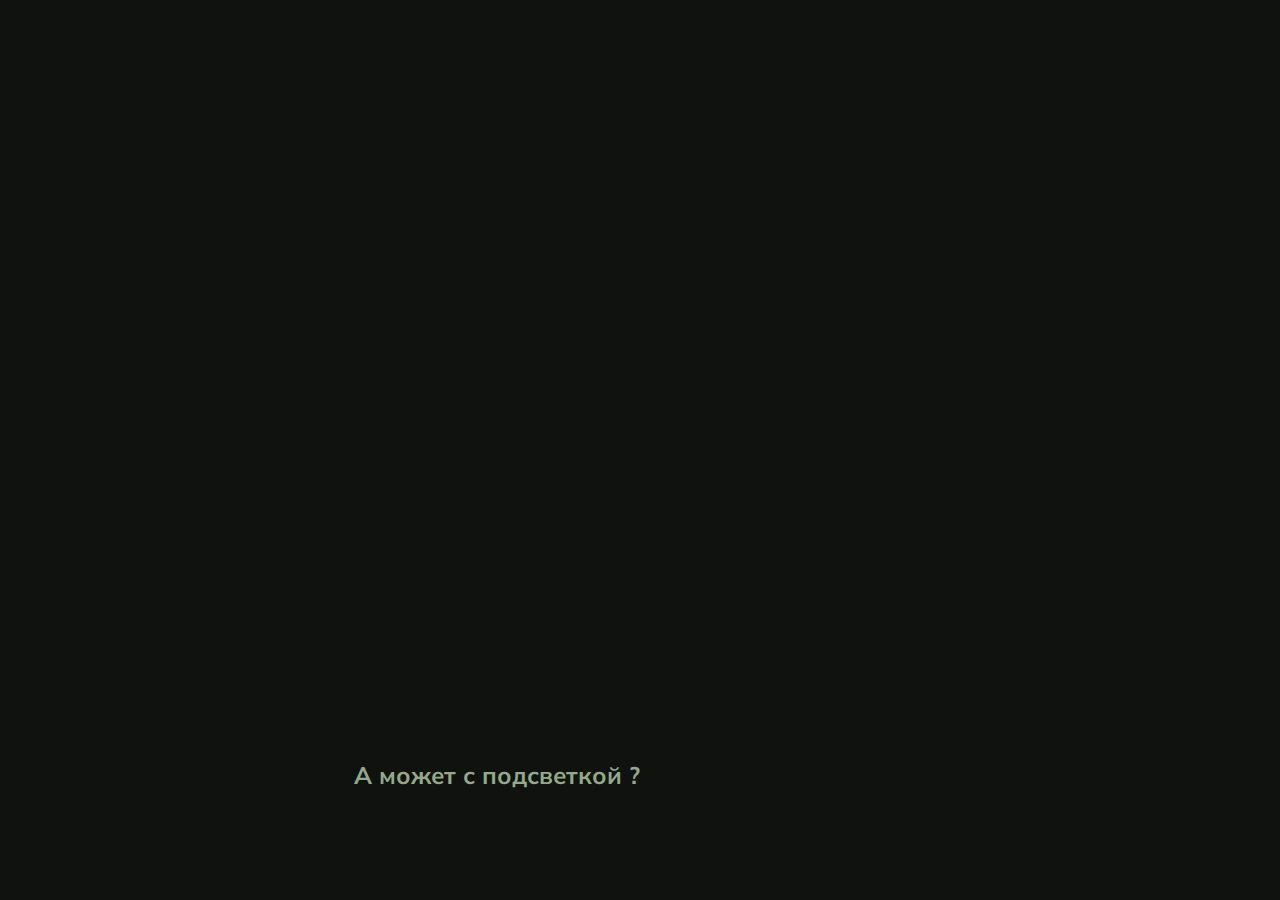
<file: 01-cards-sources/index.html>
<!DOCTYPE html>
<html lang="ru">
<head>
  <meta charset="UTF-8" />
  <meta name="viewport" content="width=device-width, initial-scale=1.0" />
  <link rel="stylesheet" href="styles.css" />
  <title>Карточки Рабочие места</title>
</head>
<body>
<div class="container">
  <div
      class="slide"
      style="background-image: url('https://images.unsplash.com/photo-1498050108023-c5249f4df085?ixid=MnwxMjA3fDB8MHxwaG90by1wYWdlfHx8fGVufDB8fHx8&ixlib=rb-1.2.1&auto=format&fit=crop&w=1052&q=80');"
  >
    <h3>Красивое рабочее место для тебя</h3>
  </div>
  <div
      class="slide"
      style="
          background-image: url('https://images.unsplash.com/photo-1594400344473-cf8b48733c1f?ixid=MnwxMjA3fDB8MHxwaG90by1wYWdlfHx8fGVufDB8fHx8&ixlib=rb-1.2.1&auto=format&fit=crop&w=986&q=80');
        "
  >
    <h3>Белый стиль</h3>
  </div>
  <div
      class="slide"
      style="
          background-image: url('https://images.unsplash.com/photo-1483058712412-4245e9b90334?ixlib=rb-1.2.1&ixid=MnwxMjA3fDB8MHxwaG90by1wYWdlfHx8fGVufDB8fHx8&auto=format&fit=crop&w=1050&q=80');
        "
  >
    <h3>Деревянные элементы</h3>
  </div>
  <div
      class="slide active"
      style="
          background-image: url('https://images.unsplash.com/photo-1614624532983-4ce03382d63d?ixid=MnwxMjA3fDB8MHxwaG90by1wYWdlfHx8fGVufDB8fHx8&ixlib=rb-1.2.1&auto=format&fit=crop&w=1189&q=80');
        "
  >
    <h3>А может с подсветкой ?</h3>
  </div>
  <div
      class="slide"
      style="
          background-image: url('https://images.unsplash.com/photo-1593640495253-23196b27a87f?ixid=MnwxMjA3fDB8MHxwaG90by1wYWdlfHx8fGVufDB8fHx8&ixlib=rb-1.2.1&auto=format&fit=crop&w=1189&q=80');
        "
  >
    <h3>Геймерский стиль</h3>
  </div>
</div>
<script src="app.js"></script>
</body>
</html>
</file>
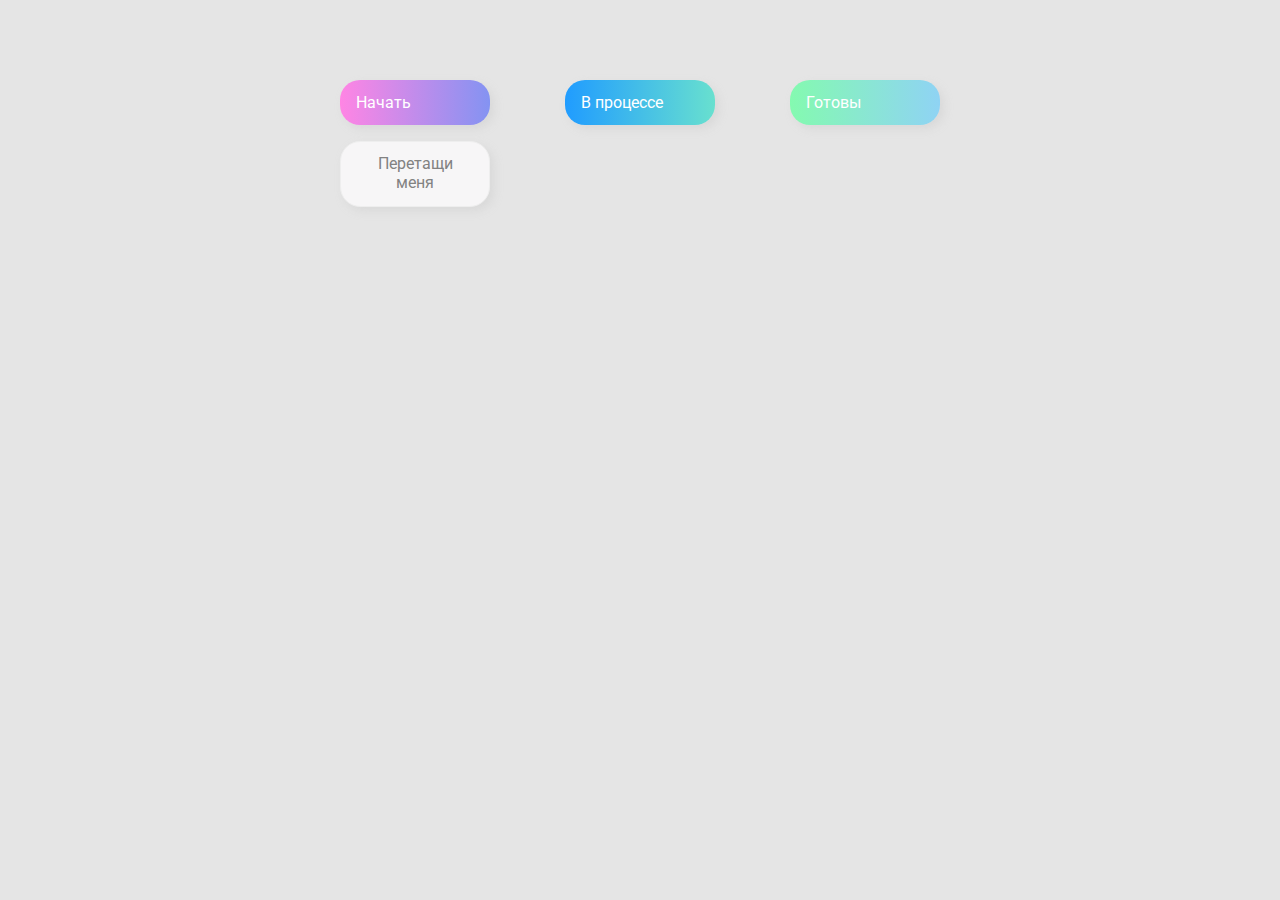
<file: 02-drag-n-drop-sources/index.html>
<!DOCTYPE html>
<html lang="en">
  <head>
    <meta charset="UTF-8" />
    <meta name="viewport" content="width=device-width, initial-scale=1.0" />
    <link rel="stylesheet" href="styles.css" />
    <title>Drag & Drop | Проект 2</title>
  </head>
  <body>
    <div>
      <div class="row">
          <div class="col-header start">Начать</div>
          <div class="col-header progress">В процессе</div>
          <div class="col-header done">Готовы</div>
      </div>

      <div class="row">
        <div class="placeholder">
          <div class="item" draggable="true">Перетащи меня</div>
        </div>
        <div class="placeholder"></div>
        <div class="placeholder"></div>
      </div>
      
    </div>
    <script src="app.js"></script>
  </body>
</html>
</file>
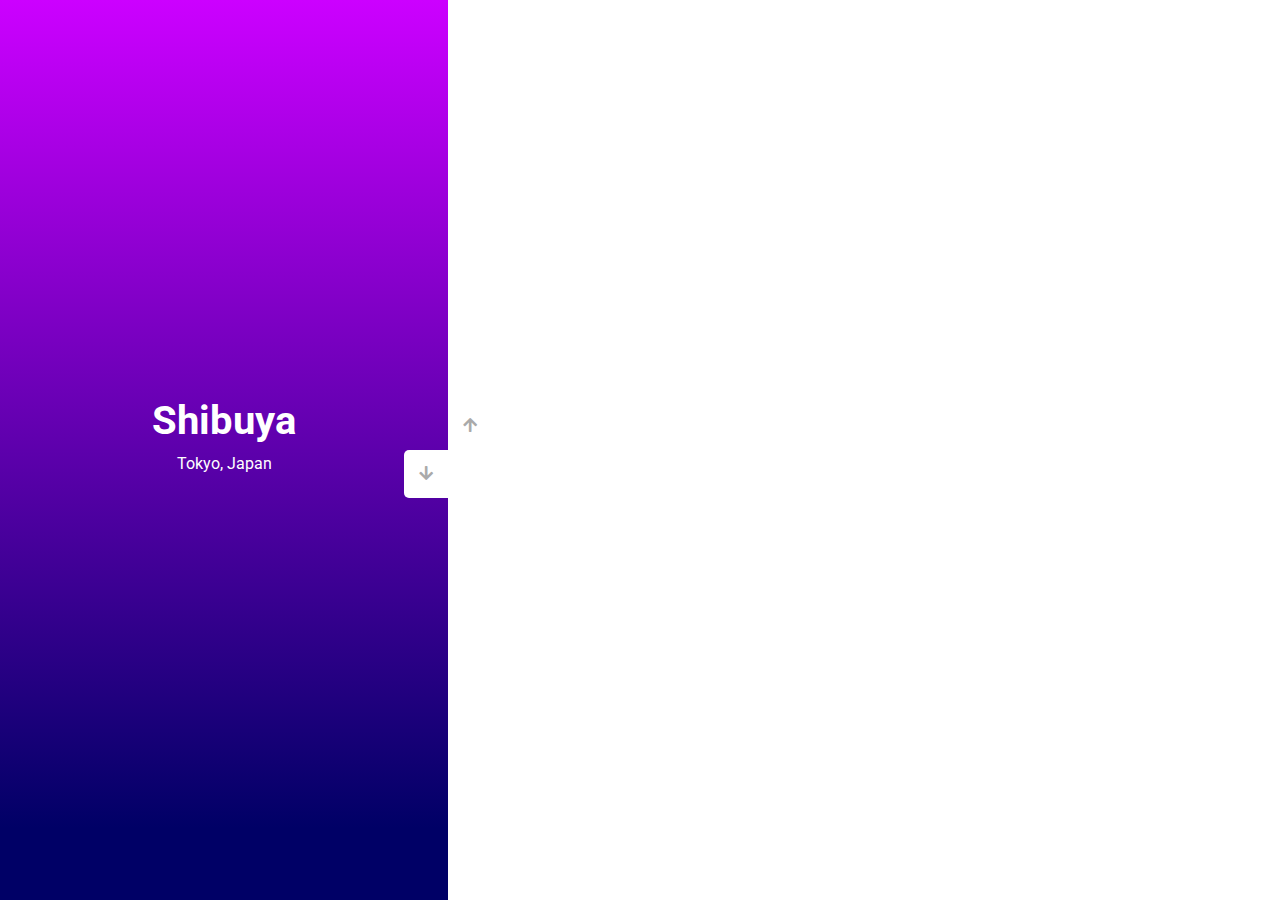
<file: 03-slider-sources/index.html>
<!DOCTYPE html>
<html lang="en">
  <head>
    <meta charset="UTF-8" />
    <meta name="viewport" content="width=device-width, initial-scale=1.0" />
    <link
      rel="stylesheet"
      href="https://cdnjs.cloudflare.com/ajax/libs/font-awesome/5.15.1/css/all.min.css"
    />
    <link rel="stylesheet" href="style.css" />
    <title>Слайдер | Проект 3</title>
  </head>
  <body>
    <div class="container">
      <div class="sidebar">
        <div style="background: linear-gradient(to bottom, #0099ff 0%, #ff9966 100%);">
          <h1>Itsukushima Shrine</h1>
          <p>Hatsukaichi-shi, Japan</p>
        </div>
        <div style="background: linear-gradient(to bottom, #cc0000 0%, #ffffcc 111%);">
          <h1>Fushimi Inari Taisha</h1>
          <p>Kyōto-shi, Japan</p>
        </div>
        <div style="background: linear-gradient(to top, #99ccff 0%, #ff99cc 100%);">
          <h1>Fujiyoshida</h1>
          <p>Japan</p>
        </div>
        <div style="background: linear-gradient(to bottom, #cc00ff 0%, #000066 92%);">
          <h1>Shibuya</h1>
          <p>Tokyo, Japan</p>
        </div>
      </div>
      <div class="main-slide">
        <div
          style="
            background-image: url('https://images.unsplash.com/photo-1573456373835-579c408de263?ixid=MnwxMjA3fDB8MHxwaG90by1wYWdlfHx8fGVufDB8fHx8&ixlib=rb-1.2.1&auto=format&fit=crop&w=1111&q=80');
          "
        ></div>
        <div
          style="
          background-image: url('https://images.unsplash.com/photo-1500214751256-2edf09198988?ixid=MnwxMjA3fDB8MHxwaG90by1wYWdlfHx8fGVufDB8fHx8&ixlib=rb-1.2.1&auto=format&fit=crop&w=1050&q=80');
          "
        ></div>
        <div
          style="
          background-image: url('https://images.unsplash.com/photo-1512301082634-def2ab2627ab?ixlib=rb-1.2.1&ixid=MnwxMjA3fDB8MHxwaG90by1wYWdlfHx8fGVufDB8fHx8&auto=format&fit=crop&w=1050&q=80');
          "
        ></div>
        <div
          style="
          background-image: url('https://images.unsplash.com/photo-1504109586057-7a2ae83d1338?ixid=MnwxMjA3fDB8MHxwaG90by1wYWdlfHx8fGVufDB8fHx8&ixlib=rb-1.2.1&auto=format&fit=crop&w=1190&q=80');
          "
        ></div>
      </div>
      <div class="controls">
        <button class="down-button">
          <i class="fas fa-arrow-down"></i>
        </button>
        <button class="up-button">
          <i class="fas fa-arrow-up"></i>
        </button>
      </div>
    </div>
    <script src="app.js"></script>
  </body>
</html>
</file>
<file: 01-cards-sources/styles.css>
@import url('https://fonts.googleapis.com/css?family=Muli&display=swap'); 

* {
  box-sizing: border-box;
}

body {
  font-family: 'Muli', sans-serif;
  overflow: hidden;
  margin: 0;
  background: #101210;
  height: 100vh;
  display: flex;
  justify-content: center;
  align-items: center;
}

.container {
  width: 100%;
  display: flex;
  padding: 0 20px;
}

.slide {
  height: 80vh; /*80 процентов от видиой части экрана*/
  border-radius: 20px;
  margin: 10px;
  cursor: pointer;
  color: 	#94a88a;
  flex: 1;
  background-size: cover;
  background-position: center;
  background-repeat: no-repeat;
  position: relative;
  transition: all 500ms ease-in-out;
}

.slide h3 {
  position: absolute;
  font-size: 24px;
  bottom: 20px;
  left: 20px;
  margin: 0;
  opacity: 0;
}

.slide.active {
  flex: 10;
}

.slide.active h3{
  opacity: 1;
  transition: opacity 0.3s ease-in 0.4s;
}
</file>
<file: 02-drag-n-drop-sources/styles.css>
@import url('https://fonts.googleapis.com/css?family=Roboto&display=swap');

* {
  box-sizing: border-box;
}

body {
  font-family: 'Roboto', sans-serif;
  background-color: #e5e5e5;
  display: flex;
  padding-top: 5rem;
  justify-content: center;
  overflow: hidden;
  margin: 0;
}

.row {
  display: flex;
  width: 600px;
  justify-content: space-between;
  margin-bottom: 1rem;
}

.col-header {
  width: 150px;
  box-shadow: 4px 4px 9px rgba(198, 198, 198, 0.36);
  border-radius: 20px;
  padding: 0.8rem 1rem;
  color: #fff;
}

.item {
  width: 150px;
  height: 66px;
  border: 1px solid #eee;
  box-shadow: 4px 4px 9px rgba(198, 198, 198, 0.36);
  border-radius: 20px;
  background: #f7f6f7;
  padding: 0.8rem 1rem;
  color: #828282;
  text-align: center;
  cursor: grab;
}

.item:active {
  cursor: grabbing;
}

.placeholder {
  width: 150px;
  height: 66px;
}

.start {
  background: linear-gradient(90deg, #ff85e4 0%, #229efd 179.25%);
}

.progress {
  background: linear-gradient(90deg, #209cff 0%, #68e0cf 100%);
}

.done {
  background: linear-gradient(90deg, #84fab0 0%, #8fd3f4 100%);
}

.hold{
  border: 5px solid #e391db;
}

.hide{
  display: none;
}

.hovered{
  border-top: 2px solid #300b3d;
}
</file>
<file: 03-slider-sources/style.css>
@import url('https://fonts.googleapis.com/css?family=Roboto&display=swap');

* {
  box-sizing: border-box;
  margin: 0;
  padding: 0;
}

body {
  font-family: 'Roboto', sans-serif;
  height: 100vh;
}

.container {
  position: relative;
  overflow: hidden;
  width: 100vw;
  height: 100vh;
}

.sidebar {
  height: 100%;
  width: 35%;
  position: absolute;
  top: 0;
  left: 0;
  transition: transform 0.5s ease-in-out;
}

.sidebar > div {
  height: 100%;
  width: 100%;
  display: flex;
  flex-direction: column;
  align-items: center;
  justify-content: center;
  color: #fff;
}

.sidebar h1 {
  font-size: 40px;
  margin-bottom: 10px;
  margin-top: -30px;
}

.main-slide {
  height: 100%;
  position: absolute;
  top: 0;
  left: 35%;
  width: 65%;
  transition: transform 0.5s ease-in-out;
}

.main-slide > div {
  background-repeat: no-repeat;
  background-size: cover;
  background-position: center center;
  height: 100%;
  width: 100%;
}

button {
  background-color: #fff;
  border: none;
  color: #aaa;
  cursor: pointer;
  font-size: 16px;
  padding: 15px;
}

button:hover {
  color: #222;
}

button:focus {
  outline: none;
}

.container .controls button {
  position: absolute;
  left: 35%;
  top: 50%;
  z-index: 100;
}

.container .controls .down-button {
  transform: translateX(-100%);
  border-top-left-radius: 5px;
  border-bottom-left-radius: 5px;
}

.container .controls .up-button {
  transform: translateY(-100%);
  border-top-right-radius: 5px;
  border-bottom-right-radius: 5px;
}
</file>
